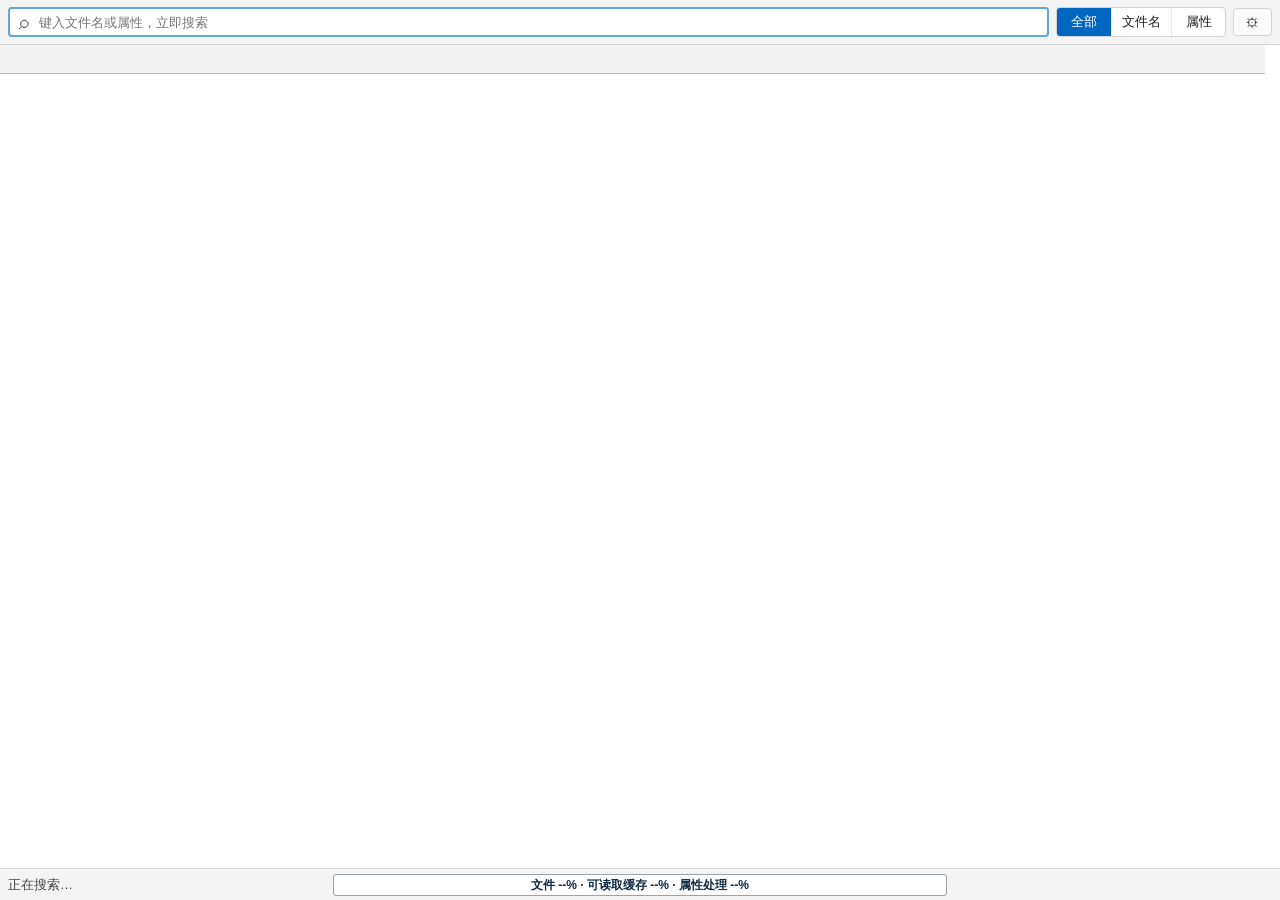
<file: src/SwSearch.WebUi/Assets/webui/index.html>
<!doctype html>
<html lang="zh-CN" data-view="main">
<head>
  <meta charset="utf-8">
  <meta name="viewport" content="width=device-width,initial-scale=1">
  <meta http-equiv="Content-Security-Policy" content="default-src 'none'; script-src 'self'; style-src 'self'; img-src 'self' data:; connect-src 'none'; object-src 'none'; frame-src 'none'; base-uri 'none'; form-action 'none'">
  <title>SwSearch</title>
  <link rel="stylesheet" href="app.css">
</head>
<body><main id="app" aria-live="polite"></main><script src="lang.js"></script><script src="app.js"></script></body>
</html>
</file>
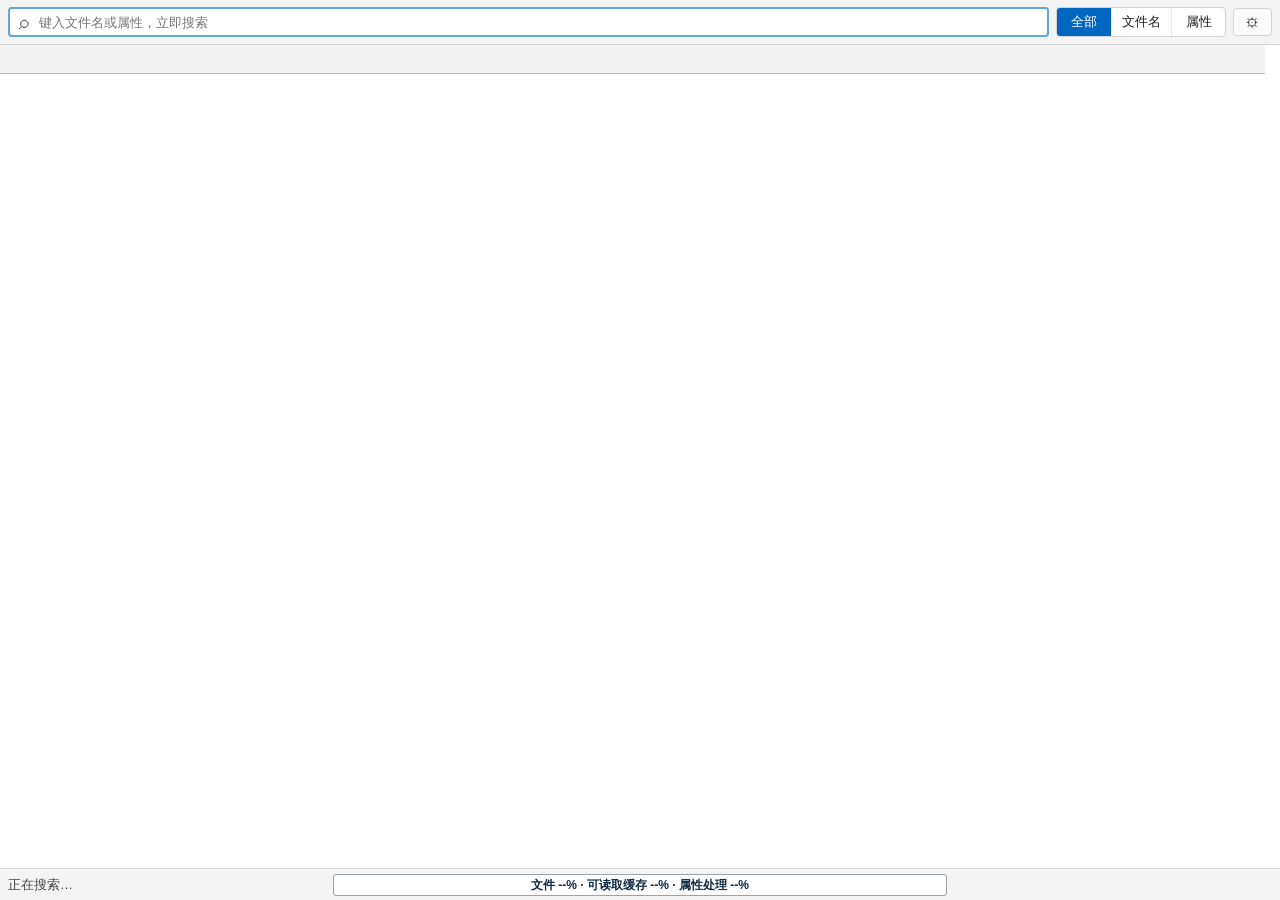
<file: src/SwSearch.WebUi/Assets/webui/main.html>
<!doctype html>
<html lang="zh-CN" data-view="main">
<head>
  <meta charset="utf-8"><meta name="viewport" content="width=device-width,initial-scale=1">
  <meta http-equiv="Content-Security-Policy" content="default-src 'none'; script-src 'self'; style-src 'self'; img-src 'self' data:; connect-src 'none'; object-src 'none'; frame-src 'none'; base-uri 'none'; form-action 'none'">
  <title>SOLIDWORKS 文件检索</title><link rel="stylesheet" href="app.css">
</head>
<body><main id="app" aria-live="polite"></main><script src="lang.js"></script><script src="app.js"></script></body>
</html>
</file>
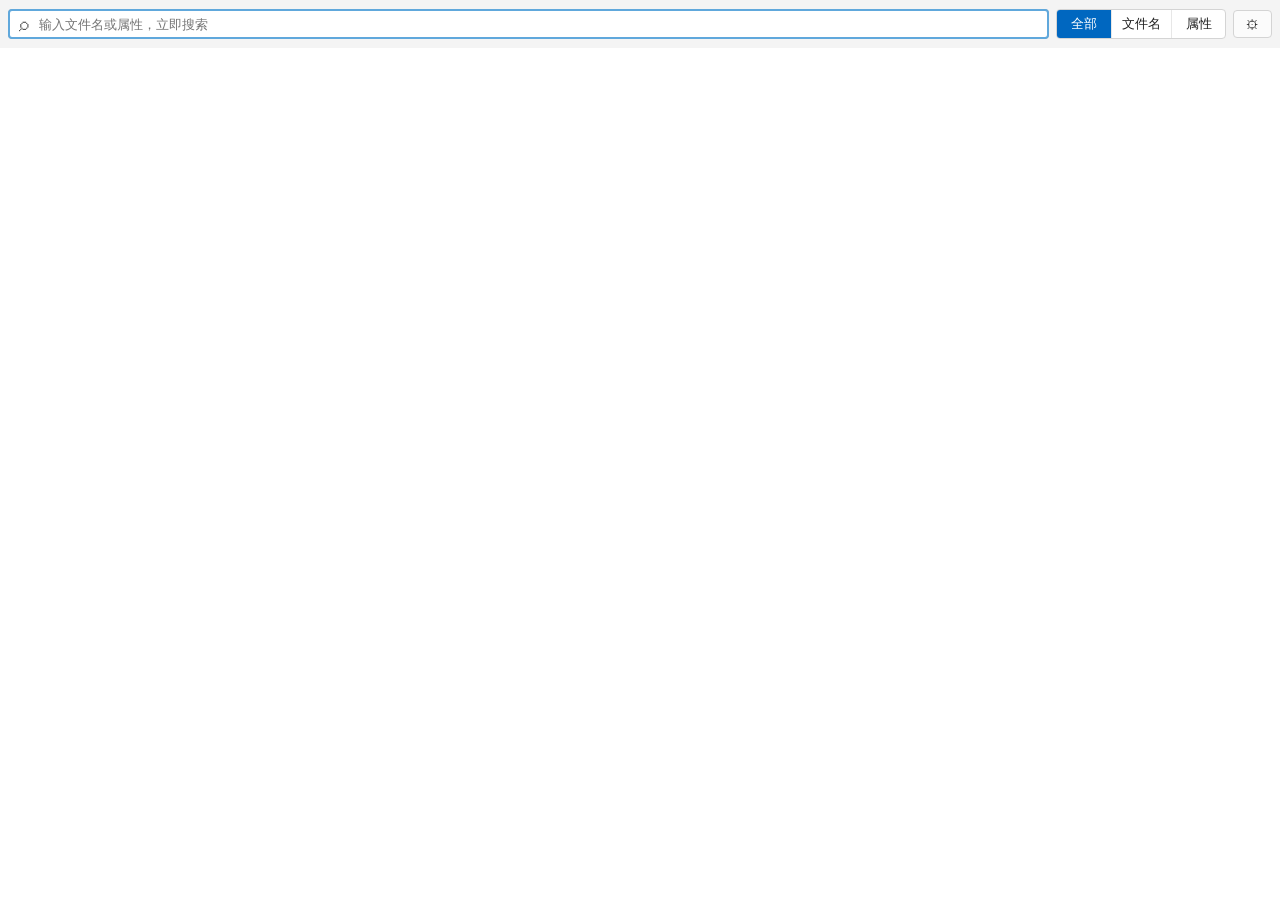
<file: src/SwSearch.WebUi/Assets/webui/maintoolbar.html>
<!doctype html>
<html lang="zh-CN" data-view="maintoolbar">
<head>
  <meta charset="utf-8">
  <meta name="viewport" content="width=device-width,initial-scale=1">
  <meta http-equiv="Content-Security-Policy" content="default-src 'none'; script-src 'self'; style-src 'self'; img-src 'self' data:; connect-src 'none'; object-src 'none'; frame-src 'none'; base-uri 'none'; form-action 'none'">
  <title>SOLIDWORKS 文件检索</title>
  <link rel="stylesheet" href="app.css">
</head>
<body class="toolbar-only">
  <main id="app" aria-live="polite"></main>
  <script src="lang.js"></script>
  <script src="app.js"></script>
</body>
</html>
</file>
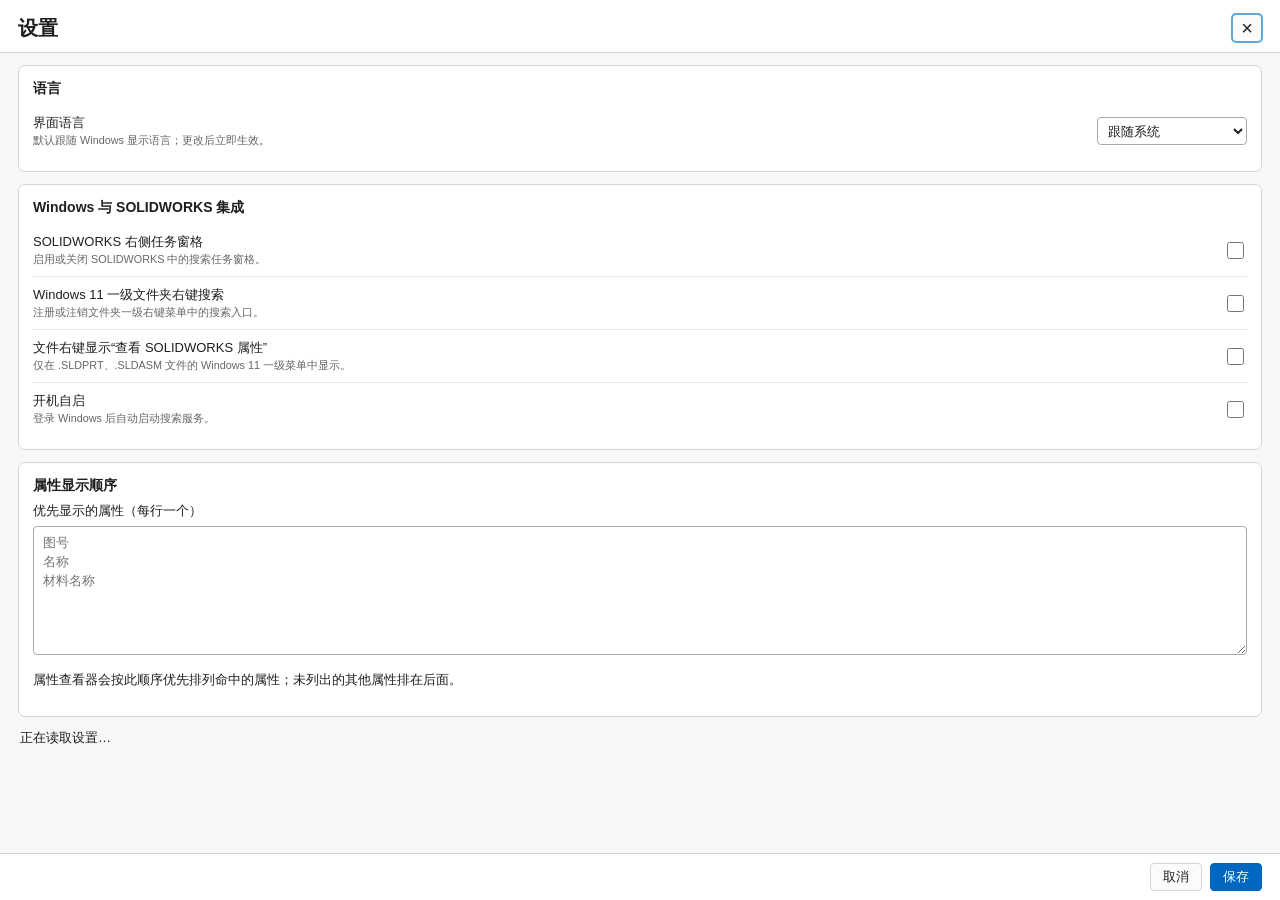
<file: src/SwSearch.WebUi/Assets/webui/preferences.html>
<!doctype html>
<html lang="zh-CN" data-view="preferences">
<head>
  <meta charset="utf-8">
  <meta name="viewport" content="width=device-width,initial-scale=1">
  <meta http-equiv="Content-Security-Policy" content="default-src 'none'; script-src 'self'; style-src 'self'; img-src 'self' data:; connect-src 'none'; object-src 'none'; frame-src 'none'; base-uri 'none'; form-action 'none'">
  <title>SOLIDWORKS 文件检索设置</title>
  <link rel="stylesheet" href="app.css">
</head>
<body class="preferences-only">
  <main id="app" aria-live="polite"></main>
  <script src="lang.js"></script>
  <script src="app.js"></script>
</body>
</html>
</file>
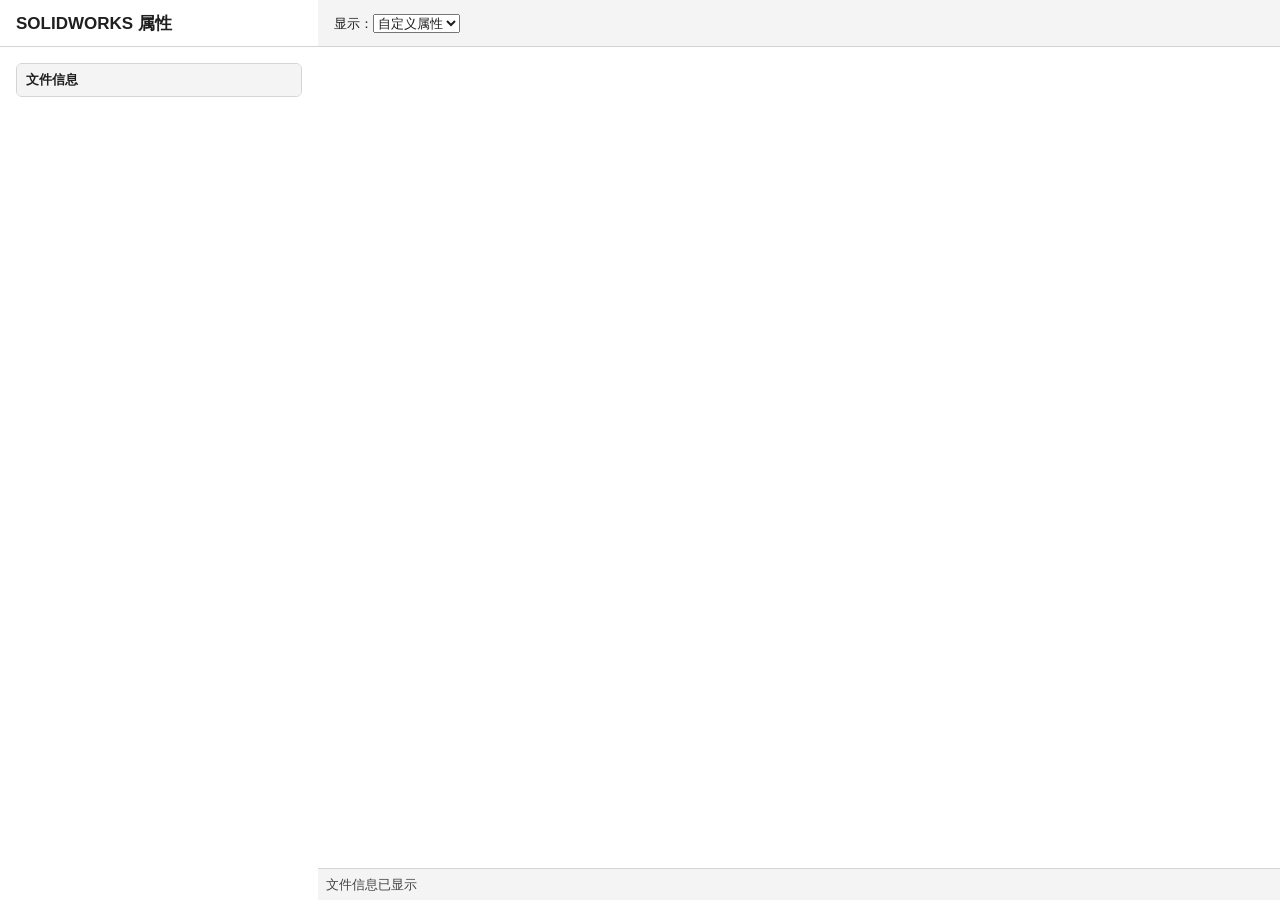
<file: src/SwSearch.WebUi/Assets/webui/property.html>
<!doctype html>
<html lang="zh-CN" data-view="property">
<head>
  <meta charset="utf-8"><meta name="viewport" content="width=device-width,initial-scale=1">
  <meta http-equiv="Content-Security-Policy" content="default-src 'none'; script-src 'self'; style-src 'self'; img-src 'self' data:; connect-src 'none'; object-src 'none'; frame-src 'none'; base-uri 'none'; form-action 'none'">
  <title>SOLIDWORKS 属性</title><link rel="stylesheet" href="app.css">
</head>
<body><main id="app" aria-live="polite"></main><script src="lang.js"></script><script src="app.js"></script></body>
</html>
</file>
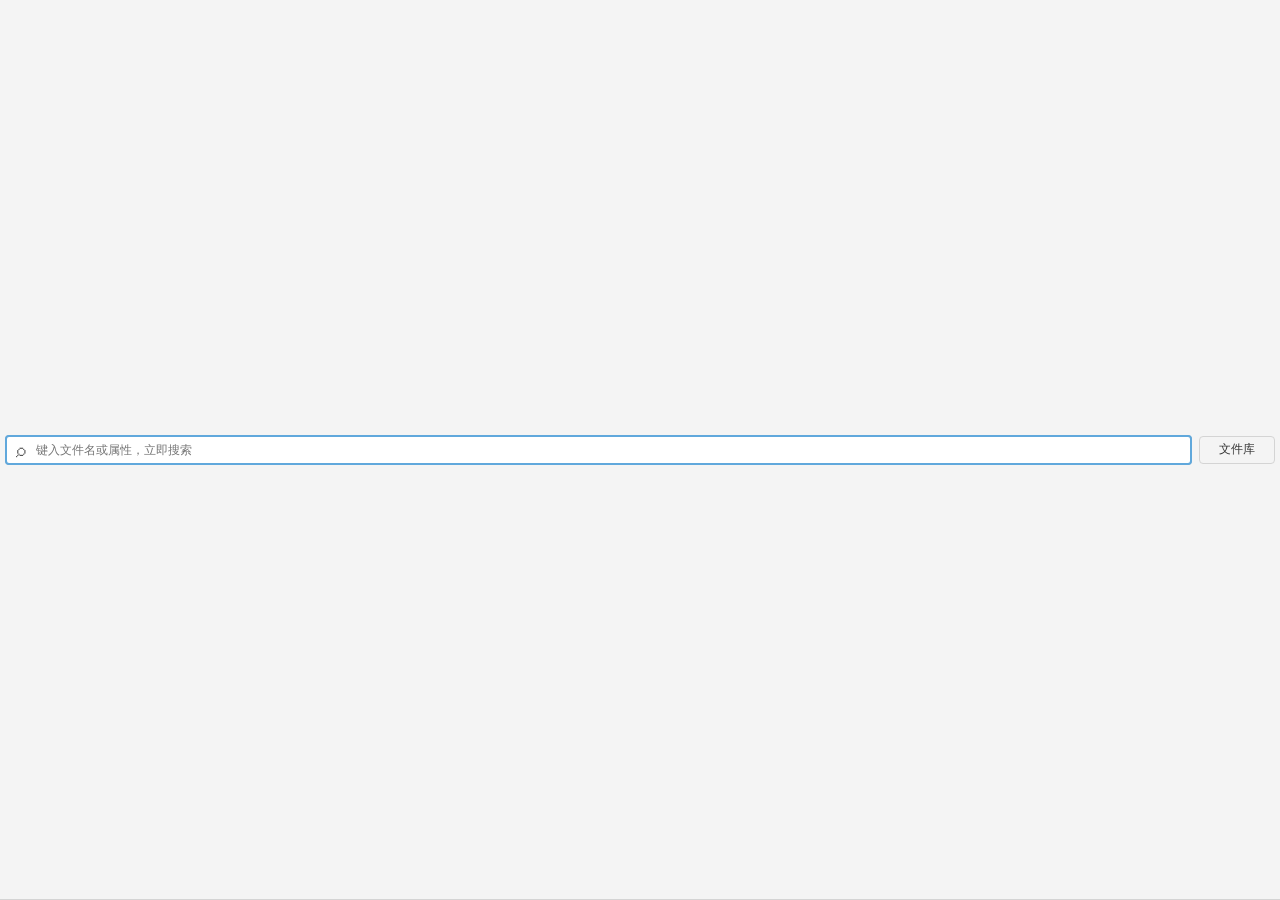
<file: src/SwSearch.WebUi/Assets/webui/taskpane.html>
<!doctype html>
<html lang="zh-CN" data-view="taskpane">
<head>
  <meta charset="utf-8"><meta name="viewport" content="width=device-width,initial-scale=1">
  <meta http-equiv="Content-Security-Policy" content="default-src 'none'; script-src 'self'; style-src 'self'; img-src 'self' data:; connect-src 'none'; object-src 'none'; frame-src 'none'; base-uri 'none'; form-action 'none'">
  <title>SwSearch 任务窗格</title><link rel="stylesheet" href="app.css">
</head>
<body class="compact"><main id="app" aria-live="polite"></main><script src="lang.js"></script><script src="app.js"></script></body>
</html>
</file>
<file: src/SwSearch.WebUi/Assets/webui/app.css>
:root {
  color-scheme: light;
  font-family: "Segoe UI", "Microsoft YaHei UI", sans-serif;
  font-size: 13px;
  color: #1f1f1f;
  background: #f7f7f7;
  --accent: #0067c0;
  --accent-soft: #e7f2fb;
  --border: #d4d4d4;
  --border-light: #e7e7e7;
  --surface: #fff;
  --muted: #666;
  --row-height: 28px;
  user-select: none;
}

* { box-sizing: border-box; }
html, body, #app { width: 100%; height: 100%; margin: 0; overflow: hidden; }
button, input, select, textarea { font: inherit; }
button, input, select, textarea { color: inherit; }
button:focus-visible, input:focus-visible, select:focus-visible, textarea:focus-visible {
  outline: 2px solid #60a8dc; outline-offset: -1px;
}
button { min-height: 28px; padding: 3px 12px; background: #fbfbfb; border: 1px solid var(--border); border-radius: 4px; }
button:hover { background: #f1f1f1; }
button.primary { color: #fff; background: var(--accent); border-color: var(--accent); }
button:disabled { color: #999; background: #f4f4f4; }

.shell { display: grid; grid-template-areas: "toolbar" "results" "status"; grid-template-rows: auto minmax(0,1fr) auto; height: 100%; min-height: 0; background: var(--surface); }
html[data-view="taskpane"] .shell,
html[data-view="maintoolbar"] .shell { grid-template-areas: "toolbar"; grid-template-rows: auto; }
body.toolbar-only .toolbar { border-bottom: 0; }
.toolbar { grid-area: toolbar; display: flex; align-items: center; gap: 7px; padding: 7px 8px; border-bottom: 1px solid var(--border); background: #f4f4f4; }
html[data-view="maintoolbar"] .toolbar { min-height: 44px; max-height: 48px; flex-wrap: nowrap; overflow: hidden; }
.search { flex: 1; min-width: 80px; height: 28px; padding: 4px 9px 4px 30px; border: 0; outline: 0; background: transparent; user-select: text; }
.search-wrap { position: relative; display: flex; align-items: center; flex: 1; min-width: 100px; height: 30px; border: 1px solid #aaa; border-radius: 4px; background: #fff; overflow: hidden; }
.search-wrap::before { content: "⌕"; position: absolute; left: 10px; top: 3px; z-index: 1; color: #555; font-size: 19px; pointer-events: none; }
.search-wrap:focus-within { outline: 2px solid #60a8dc; outline-offset: -2px; }
/* Per-query activity belongs to the input lifecycle only. It deliberately does
   not reuse the index-progress colors or values below. */
.search-wrap { isolation: isolate; }
.search-wrap::after { content: ""; position: absolute; z-index: 0; inset: 0; opacity: 0; pointer-events: none; background: linear-gradient(90deg, #eff8fe 0%, #dceffc 42%, #f8fcff 75%, #eff8fe 100%); background-size: 220% 100%; transition: opacity 320ms ease-out; }
.search-wrap.query-progress-active::after { opacity: .92; animation: query-progress-sweep 1.1s linear infinite; }
.search-wrap.query-progress-fading::after { opacity: 0; }
.search-wrap > * { position: relative; z-index: 2; }
.search-wrap::before { z-index: 3; }
.search { color: #1f1f1f; caret-color: #1f1f1f; }
@keyframes query-progress-sweep { from { background-position: 0 0; } to { background-position: -220% 0; } }
.scope-token { display: inline-flex; align-items: center; flex: 0 1 48%; gap: 3px; min-width: 40px; max-width: 48%; margin-left: 30px; padding: 2px 3px 2px 7px; border-radius: 3px; background: var(--accent-soft); color: #174d75; white-space: nowrap; overflow: hidden; }
.scope-token[hidden] { display: none; }
.scope-token #scopePath { flex: 1 1 auto; min-width: 0; overflow: hidden; text-overflow: ellipsis; direction: rtl; text-align: left; }
.scope-token button { flex: 0 0 auto; min-width: 19px; min-height: 19px; height: 19px; margin-left: auto; padding: 0 4px; border: 0; background: transparent; line-height: 17px; }
.scope-token:not([hidden]) + .search { padding-left: 5px; }
.scope { overflow: hidden; text-overflow: ellipsis; white-space: nowrap; color: var(--muted); max-width: 36%; }
.filters { display: flex; align-items: center; gap: 12px; padding: 4px 10px; min-height: 34px; border-bottom: 1px solid var(--border-light); background: #fff; }
.filters label { display: inline-flex; align-items: center; gap: 4px; }
.filters input { accent-color: var(--accent); }
.mode { min-width: 76px; min-height: 28px; border: 1px solid var(--border); border-radius: 4px; background: #fff; }
.mode-fixed { display: inline-flex; align-items: center; justify-content: center; color: #333; background: #f4f4f4; cursor: default; }
.mode-group { display: inline-flex; flex: 0 0 auto; height: 30px; overflow: hidden; border: 1px solid var(--border); border-radius: 4px; background: #fff; }
.mode-group button { min-width: 54px; min-height: 28px; height: 28px; padding: 3px 10px; border: 0; border-left: 1px solid var(--border-light); border-radius: 0; background: transparent; white-space: nowrap; }
.mode-group button:first-child { border-left: 0; }
.mode-group button:hover { background: var(--accent-soft); }
.mode-group button[aria-pressed="true"] { color: #fff; background: var(--accent); }

.results { grid-area: results; position: relative; min-width: 0; min-height: 0; overflow-x: auto; overflow-y: auto; background: #fff; outline: none; scrollbar-gutter: stable; }
.grid { position: relative; min-width: max-content; width: 100%; }
.header { position: sticky; top: 0; z-index: 5; display: flex; height: 29px; background: #f3f3f3; border-bottom: 1px solid #bcbcbc; }
.cell { flex: 0 0 auto; min-width: 48px; height: var(--row-height); padding: 5px 8px; overflow: hidden; text-overflow: ellipsis; white-space: nowrap; border-right: 1px solid var(--border-light); }
.head-cell { position: relative; height: 29px; padding-top: 5px; font-weight: 600; cursor: default; }
.head-cell.sortable:hover { background: #e9e9e9; }
.head-cell.sort-active { background: #e5f2fb; }
.head-cell.sort-active:hover { background: #d9ebf8; }
.sort-mark { padding-left: 4px; color: var(--accent); }
.resize-handle { position: absolute; right: -3px; top: 0; width: 7px; height: 100%; cursor: col-resize; touch-action: none; z-index: 3; }
.rows { position: relative; }
.row { position: absolute; left: 0; display: flex; height: var(--row-height); border-bottom: 1px solid #f0f0f0; }
.row:hover { background: #f0f6fa; }
.row.selected { background: #dceefa; }
.row .file-name { display: flex; align-items: center; gap: 6px; font-weight: 500; cursor: grab; }
.row .file-name:active { cursor: grabbing; }
.shell-file-icon { flex: 0 0 auto; width: 15px; height: 17px; border: 1px solid #4d88ae; border-radius: 2px; background: linear-gradient(135deg, #f7fcff 0 57%, #c1def0 58%); box-shadow: inset 0 -4px 0 #81b9da; }
.shell-file-icon.assembly { border-color: #6a7aa8; box-shadow: inset 0 -4px 0 #9da9d3; }
.shell-file-label { min-width: 0; overflow: hidden; text-overflow: ellipsis; white-space: nowrap; }
.empty { position: absolute; inset: 30px 0 0; display: grid; place-items: center; color: var(--muted); pointer-events: none; }
.statusbar { grid-area: status; display: grid; grid-template-columns: minmax(90px,1fr) minmax(220px,48vw) minmax(90px,1fr); align-items: center; gap: 10px; min-height: 32px; padding: 3px 8px; border-top: 1px solid var(--border); color: #444; background: #f4f4f4; white-space: nowrap; overflow: hidden; }
.statusbar span { overflow: hidden; text-overflow: ellipsis; }
.status-meta { display: inline-flex; min-width: 0; justify-self: end; gap: 8px; }
#version { color: var(--muted); }
.cache-dot { width: 7px; height: 7px; display: inline-block; margin-right: 5px; border-radius: 50%; background: #4b9b43; }
.index-progress { --index-progress-dark-end: 0%; position: relative; isolation: isolate; width: 100%; min-width: 0; height: 22px; overflow: hidden; border: 1px solid #9aa3aa; border-radius: 3px; background: #fff; }
.index-progress-track { position: absolute; z-index: 0; inset: 0; overflow: hidden; pointer-events: none; }
.index-progress-fill { position: absolute; z-index: 0; inset: 0 auto 0 0; transition: width 180ms ease-out; }
.index-progress-fill.file { background: #b9dff5; }
.index-progress-fill.cached-coverage { background: #77b8dd; }
.index-progress-fill.current-metadata { background: #377da8; }
.index-progress.metadata-stalled .index-progress-fill.current-metadata { background: #9d5c22; }
.index-progress-label-layer { position: absolute; z-index: 1; inset: 0; overflow: hidden; pointer-events: none; }
/* Two identical transparent text layers preserve the native progress color:
   the lower layer is dark on the light track, while the clipped upper layer
   is white only where the dark current-metadata fill sits beneath it. */
.index-progress-label { position: absolute; inset: 0; display: grid; place-items: center; min-width: 0; overflow: hidden; border: 0; border-radius: 0; color: #102a43; background: transparent; font-family: "Microsoft YaHei UI", "Microsoft YaHei", "Segoe UI", sans-serif; font-size: 12px; font-weight: 700; font-variant-numeric: tabular-nums; line-height: 18px; letter-spacing: 0; text-align: center; text-overflow: ellipsis; text-shadow: none; white-space: nowrap; opacity: 1; transform: none; filter: none; transition: none; }
.index-progress-label.on-dark { color: #fff; clip-path: inset(0 calc(100% - var(--index-progress-dark-end)) 0 0); }

.context-menu { position: fixed; z-index: 20; width: max-content; min-width: 180px; max-width: min(260px, calc(100vw - 16px)); padding: 4px; background: #fff; border: 1px solid #bdbdbd; border-radius: 5px; box-shadow: 0 5px 18px #0002; }
.context-menu button { width: 100%; min-width: 0; border: 0; text-align: left; white-space: nowrap; background: transparent; }
.context-menu button:hover { background: var(--accent-soft); }
.cache-dot.error { background: #b10e1e; }

.preferences-modal { position: fixed; inset: 0; z-index: 40; display: grid; place-items: center; padding: 20px; background: #0006; }
.preferences-modal[hidden] { display: none; }
.preferences-panel { width: min(660px, 100%); max-height: min(720px, 100%); display: grid; grid-template-rows: auto minmax(0,1fr) auto; overflow: hidden; border: 1px solid #aaa; border-radius: 10px; background: #f7f7f7; box-shadow: 0 18px 55px #0005; }
.preferences-header { display: flex; align-items: center; justify-content: space-between; gap: 12px; padding: 14px 18px 10px; border-bottom: 1px solid var(--border); background: #fff; }
.preferences-header h1 { margin: 0; font-size: 20px; font-weight: 600; }
.icon-button { min-width: 30px; padding: 1px 8px; font-size: 20px; line-height: 1; }
.preferences-body { overflow: auto; padding: 12px 18px 8px; }
.preferences-card { margin: 0 0 12px; padding: 14px; border: 1px solid var(--border); border-radius: 7px; background: #fff; }
.preferences-card h2 { margin: 0 0 7px; font-size: 14px; }
.preferences-card textarea { width: 100%; min-height: 96px; margin-top: 6px; padding: 7px 9px; resize: vertical; border: 1px solid #aaa; border-radius: 4px; font: inherit; line-height: 1.45; user-select: text; }
.toggle-row { display: flex; align-items: center; justify-content: space-between; gap: 16px; padding: 9px 0; border-top: 1px solid var(--border-light); }
.toggle-row:first-of-type { border-top: 0; }
.toggle-row span { display: grid; gap: 2px; }
.toggle-row strong { font-weight: 500; }
.toggle-row small, .field-note { color: var(--muted); }
.switch { accent-color: var(--accent); width: 17px; height: 17px; }
.preference-select { min-width: 150px; max-width: 45%; min-height: 28px; padding: 3px 6px; border: 1px solid #aaa; border-radius: 4px; background: #fff; color: inherit; }
.source-options { display: grid; gap: 9px; margin: 0 0 12px; padding: 8px 0 0; border: 0; }
.source-options legend { padding: 0; font-weight: 500; }
.source-options label { display: flex; align-items: flex-start; gap: 7px; }
.source-options input { margin-top: 2px; accent-color: var(--accent); }
.path-field { display: grid; gap: 5px; }
.path-field input { width: 100%; min-height: 30px; padding: 4px 7px; border: 1px solid #aaa; border-radius: 4px; user-select: text; }
.field-note { margin: 7px 0 0; }
.preferences-status { min-height: 20px; margin: 4px 2px 8px; user-select: text; }
.preferences-status[data-kind="error"] { color: #b10e1e; }
.preferences-actions { display: flex; align-items: center; justify-content: flex-end; gap: 8px; padding: 9px 18px; border-top: 1px solid var(--border); background: #fff; }

/* A standalone desktop settings window uses the exact same form as the
   legacy modal, but never paints a search box, result table, or backdrop. */
body.preferences-only { background: #f7f7f7; }
.preferences-page { height: 100%; min-height: 0; background: #f7f7f7; }
.preferences-page .preferences-panel { width: 100%; max-height: none; height: 100%; border: 0; border-radius: 0; box-shadow: none; }

.property-shell { height: 100%; display: grid; grid-template-rows: auto auto minmax(0,1fr) 25px; background: #fff; }
.file-banner { padding: 12px 16px 8px; border-bottom: 1px solid var(--border); }
.file-banner h1 { margin: 0; font-size: 17px; overflow: hidden; text-overflow: ellipsis; white-space: nowrap; }
.file-path { margin-top: 3px; color: var(--muted); user-select: text; overflow: hidden; text-overflow: ellipsis; white-space: nowrap; }
.property-toolbar { display: flex; align-items: center; justify-content: space-between; gap: 12px; padding: 7px 16px; background: #f4f4f4; border-bottom: 1px solid var(--border); }
.config-source { color: var(--muted); overflow: hidden; text-overflow: ellipsis; white-space: nowrap; }
.property-content { overflow: auto; padding: 8px 16px 20px; }
.property-group { margin: 8px 0 14px; border: 1px solid var(--border); border-radius: 6px; overflow: hidden; }
.property-group h2 { margin: 0; padding: 7px 9px; font-size: 13px; background: #f4f4f4; }
.property-row { display: grid; grid-template-columns: minmax(140px,32%) minmax(180px,1fr); border-top: 1px solid var(--border-light); }
.property-row > div { padding: 6px 9px; user-select: text; overflow-wrap: anywhere; }
.property-row > div:first-child { color: #555; border-right: 1px solid var(--border-light); background: #fafafa; }
.warning { margin: 6px 0; padding: 7px 9px; border-left: 3px solid #d68a00; background: #fff7df; }

body.compact { --row-height: 26px; font-size: 12px; }
body.compact .toolbar { flex-wrap: wrap; padding: 5px; }
body.compact .scope { order: 4; max-width: 100%; width: 100%; }
body.compact .filters { gap: 7px; padding: 3px 6px; }
body.compact .cell { padding: 4px 6px; }

@media (max-width: 520px) {
  .toolbar { flex-wrap: wrap; }
  .scope { max-width: 100%; width: 100%; }
  .filters { overflow-x: auto; }
  .preferences-modal { padding: 8px; }
  .preferences-panel { max-height: 100%; }
}

@media (max-width: 760px) {
  .statusbar { grid-template-columns: minmax(65px,.75fr) minmax(150px,1.5fr) minmax(60px,.75fr); gap: 5px; padding-inline: 5px; }
  .index-progress-label { font-size: 11px; line-height: 18px; }
  .status-meta { gap: 4px; }
}
</file>
